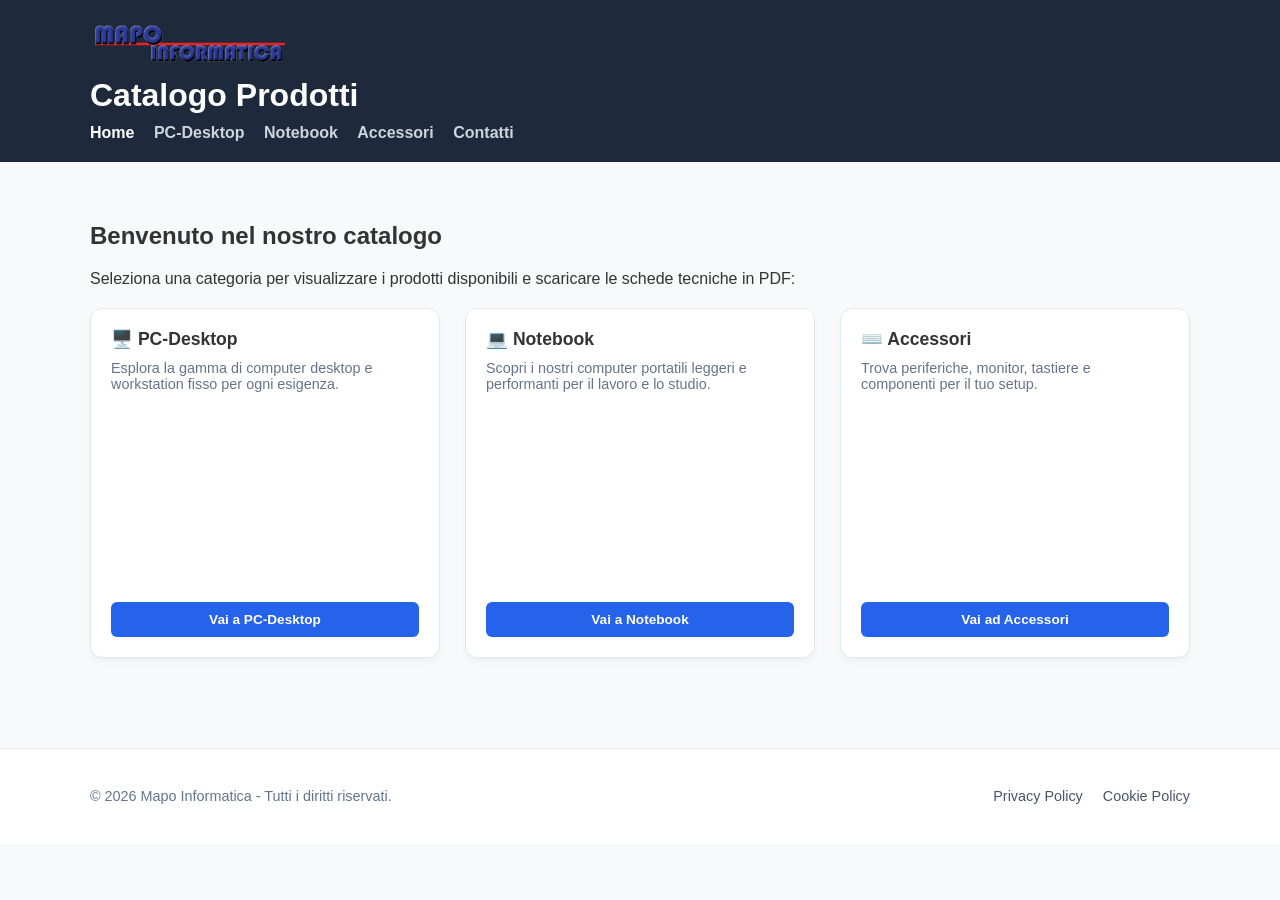
<file: index.html>
<!DOCTYPE html>
<html lang="it">
<head>
  <meta charset="UTF-8">
  <meta http-equiv="Content-Security-Policy" content="default-src 'self' https: data: 'unsafe-inline'; script-src 'self' 'unsafe-inline' 'unsafe-eval';">
  <meta name="viewport" content="width=device-width, initial-scale=1.0">
  <title>Catalogo Prodotti - Home</title>
  <link rel="stylesheet" href="style.css">
</head>
<body>

  <header class="main-header">
    <div class="container">
      <img src="logo/LOGO_MAPO_2016.gif" alt="Logo Mapo Informatica" class="header-logo">
      <h1>Catalogo Prodotti</h1>
      <nav class="main-nav">
        <a href="index.html" class="active">Home</a>
        <a href="desktop.html">PC-Desktop</a>
        <a href="notebook.html">Notebook</a>
        <a href="accessori.html">Accessori</a>
        <a href="contatti.html">Contatti</a>
      </nav>
    </div>
  </header>

  <main class="container page-content">
    <h2>Benvenuto nel nostro catalogo</h2>
    <p>Seleziona una categoria per visualizzare i prodotti disponibili e scaricare le schede tecniche in PDF:</p>

    <!-- Griglia delle categorie con schede quadrate -->
    <div class="products-grid">
      
      <div class="product-card">
        <h3>🖥️ PC-Desktop</h3>
        <p>Esplora la gamma di computer desktop e workstation fisso per ogni esigenza.</p>
        <a href="desktop.html" class="btn-download">Vai a PC-Desktop</a>
      </div>

      <div class="product-card">
        <h3>💻 Notebook</h3>
        <p>Scopri i nostri computer portatili leggeri e performanti per il lavoro e lo studio.</p>
        <a href="notebook.html" class="btn-download">Vai a Notebook</a>
      </div>

      <div class="product-card">
        <h3>⌨️ Accessori</h3>
        <p>Trova periferiche, monitor, tastiere e componenti per il tuo setup.</p>
        <a href="accessori.html" class="btn-download">Vai ad Accessori</a>
      </div>

    </div>
  </main>

  <footer class="main-footer-legal">
  <div class="container footer-content">
    <p>&copy; 2026 Mapo Informatica - Tutti i diritti riservati.</p>
    <div class="footer-links">
      <a href="privacy.html">Privacy Policy</a>
      <a href="cookie.html">Cookie Policy</a>
    </div>
  </div>
</footer>

</body>
</html>
</file>
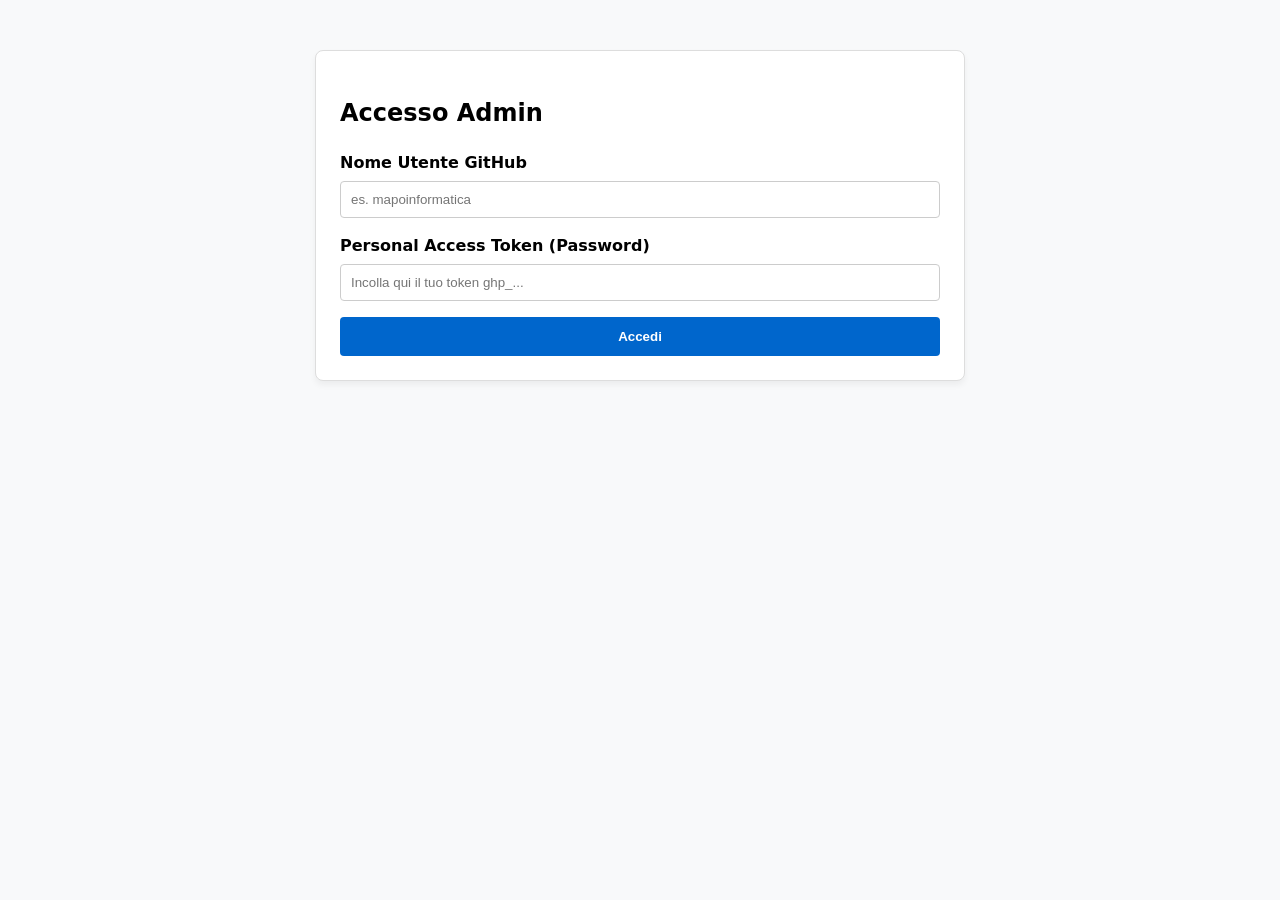
<file: admin/index.html>
<!DOCTYPE html>
<html lang="it">
<head>
  <meta charset="UTF-8">
  <meta http-equiv="Content-Security-Policy" content="default-src 'self' https: data: 'unsafe-inline'; script-src 'self' 'unsafe-inline' 'unsafe-eval';">
  <meta name="viewport" content="width=device-width, initial-scale=1.0">
  <title>Pannello Amministrazione</title>
  <style>
    body { font-family: system-ui, sans-serif; max-width: 650px; margin: 30px auto; padding: 20px; line-height: 1.5; background-color: #f8f9fa; }
    .card { background: white; border: 1px solid #ddd; border-radius: 8px; padding: 24px; box-shadow: 0 4px 6px rgba(0,0,0,0.05); margin-bottom: 24px; }
    .form-group { margin-bottom: 16px; }
    label { display: block; font-weight: bold; margin-bottom: 6px; }
    input[type="text"], input[type="password"], input[type="number"], select, textarea, input[type="file"] { width: 100%; padding: 10px; border: 1px solid #ccc; border-radius: 4px; box-sizing: border-box; }
    button { background: #0066cc; color: white; border: none; padding: 12px 20px; border-radius: 4px; font-weight: bold; cursor: pointer; width: 100%; }
    button:hover { background: #0052a3; }
    button:disabled { background: #ccc; }
    #status { margin-top: 16px; font-weight: bold; padding: 10px; border-radius: 4px; display: none; }
    .success { background: #e6fffa; color: #047857; border: 1px solid #a7f3d0; }
    .error { background: #fef2f2; color: #b91c1c; border: 1px solid #fecaca; }
    .hidden { display: none; }

    /* Box calcolo prezzi dinamico */
    .price-calc-box {
      background: #f0fdf4;
      border: 1px solid #bbf7d0;
      padding: 12px;
      border-radius: 6px;
      margin-bottom: 16px;
    }
    .price-calc-box p {
      margin: 4px 0;
      font-size: 0.9rem;
      color: #166534;
      display: flex;
      justify-content: space-between;
    }
    .price-calc-box .total-row {
      font-weight: bold;
      border-top: 1px solid #bbf7d0;
      padding-top: 4px;
      margin-top: 4px;
      color: #14532d;
    }

    /* Stili per la lista */
    .product-list-item {
      display: flex;
      justify-content: space-between;
      align-items: center;
      padding: 12px;
      border-bottom: 1px solid #eee;
    }
    .product-list-item:last-child { border-bottom: none; }
    .product-actions { display: flex; gap: 6px; }
    
    .btn-delete {
      background: #dc2626;
      color: white;
      border: none;
      padding: 6px 12px;
      border-radius: 4px;
      cursor: pointer;
      font-size: 0.85rem;
    }
    .btn-delete:hover { background: #b91c1c; }

    .btn-edit {
      background: #0284c7;
      color: white;
      border: none;
      padding: 6px 12px;
      border-radius: 4px;
      cursor: pointer;
      font-size: 0.85rem;
    }
    .btn-edit:hover { background: #0369a1; }

    .btn-duplicate {
      background: #d97706;
      color: white;
      border: none;
      padding: 6px 12px;
      border-radius: 4px;
      cursor: pointer;
      font-size: 0.85rem;
    }
    .btn-duplicate:hover { background: #b45309; }

    .btn-cancel {
      background: #64748b;
      margin-top: 8px;
    }
    .btn-cancel:hover { background: #475569; }
    .badge {
      background: #e2e8f0;
      color: #475569;
      padding: 2px 8px;
      border-radius: 4px;
      font-size: 0.75rem;
      font-weight: bold;
      margin-left: 6px;
    }
    .logout-bar {
      display: flex;
      justify-content: space-between;
      align-items: center;
      margin-bottom: 20px;
    }
    .btn-logout {
      background: #64748b;
      width: auto;
      padding: 6px 12px;
      font-size: 0.85rem;
    }
    .btn-logout:hover { background: #475569; }
  </style>
</head>
<body>

  <!-- LOGIN CARD -->
  <div class="card" id="loginCard">
    <h2>Accesso Admin</h2>
    <div class="form-group">
      <label for="loginUser">Nome Utente GitHub</label>
      <input type="text" id="loginUser" placeholder="es. mapoinformatica">
    </div>
    <div class="form-group">
      <label for="loginPass">Personal Access Token (Password)</label>
      <input type="password" id="loginPass" placeholder="Incolla qui il tuo token ghp_...">
    </div>
    <button onclick="effettuaLogin()">Accedi</button>
    <div id="loginError" class="error hidden" style="margin-top: 12px;"></div>
  </div>

  <!-- ADMIN CARD -->
  <div class="card hidden" id="adminCard">
    <div class="logout-bar">
      <h2 id="formTitle">Pubblica Nuovo Prodotto</h2>
      <button class="btn-logout" onclick="eseguiLogout()">Esci</button>
    </div>
    <form id="productForm" onsubmit="salvaProdotto(event)">
      <input type="hidden" id="editIndex" value="">
      <div class="form-group">
        <label for="nome">Nome Prodotto</label>
        <input type="text" id="nome" required>
      </div>
      <div class="form-group">
        <label for="categoria">Categoria</label>
        <select id="categoria" required>
          <option value="desktop">PC Desktop</option>
          <option value="notebook">Notebook</option>
          <option value="accessori">Accessori</option>
        </select>
      </div>
      
      <div class="form-group">
        <label for="cpu">CPU</label>
        <input type="text" id="cpu" placeholder="es. Intel Core i7-13700H">
      </div>
      <div class="form-group">
        <label for="ram">RAM</label>
        <input type="text" id="ram" placeholder="es. 16GB DDR5">
      </div>
      <div class="form-group">
        <label for="disco">Disco</label>
        <input type="text" id="disco" placeholder="es. 512GB SSD NVMe">
      </div>

      <!-- SEZIONE PREZZI -->
      <div class="form-group">
        <label for="prezzo">Prezzo Imponibile (€ senza IVA)</label>
        <input type="number" id="prezzo" step="0.01" min="0" placeholder="es. 850.00" oninput="aggiornaCalcoloPrezzo()" required>
      </div>

      <div class="price-calc-box">
        <p><span>Aliquota IVA fissa:</span> <strong>22%</strong></p>
        <p><span>IVA calcolata:</span> <strong id="valoreIva">€ 0.00</strong></p>
        <p class="total-row"><span>Prezzo Totale Ivato:</span> <strong id="valoreIvato">€ 0.00</strong></p>
      </div>

      <div class="form-group">
        <label for="descrizione">Descrizione</label>
        <textarea id="descrizione" rows="4" required></textarea>
      </div>
      <div class="form-group">
        <label for="immagine">Immagine Prodotto (JPG, PNG, WEBP)</label>
        <input type="file" id="immagine" accept="image/*">
        <small id="imgHelp" style="color: #666; display:none; margin-top:4px;"></small>
      </div>
      <div class="form-group">
        <label for="pdf">Scheda Tecnica PDF</label>
        <input type="file" id="pdf" accept="application/pdf">
        <small id="pdfHelp" style="color: #666; display:none; margin-top:4px;"></small>
      </div>
      <button type="submit" id="submitBtn">Pubblica Prodotto</button>
      <button type="button" id="cancelEditBtn" class="btn-cancel hidden" onclick="annullaModifica()">Annulla Modifica</button>
    </form>
    <div id="status"></div>
  </div>

  <!-- LISTA PRODOTTI -->
  <div class="card hidden" id="listCard">
    <h2>Gestisci / Elimina Prodotti</h2>
    <div id="listaProdotti">Caricamento prodotti...</div>
  </div>

  <script>
    const REPO_NAME = "pc-site";
    let prodottiGlobali = [];

    document.addEventListener("DOMContentLoaded", () => {
      if (localStorage.getItem("admin_logged") === "true") {
        mostraPannello();
      }
    });

    function aggiornaCalcoloPrezzo() {
      const inputVal = parseFloat(document.getElementById("prezzo").value);
      const ivaElement = document.getElementById("valoreIva");
      const ivatoElement = document.getElementById("valoreIvato");

      if (isNaN(inputVal) || inputVal < 0) {
        ivaElement.textContent = "€ 0.00";
        ivatoElement.textContent = "€ 0.00";
        return;
      }

      const iva = inputVal * 0.22;
      const ivato = inputVal + iva;

      ivaElement.textContent = `€ ${iva.toFixed(2)}`;
      ivatoElement.textContent = `€ ${ivato.toFixed(2)}`;
    }

    async function effettuaLogin() {
      const uInput = document.getElementById("loginUser").value.trim();
      const tokenInput = document.getElementById("loginPass").value.trim();
      const errorDiv = document.getElementById("loginError");

      if (!uInput || !tokenInput) {
        errorDiv.textContent = "Inserisci sia lo username che il token!";
        errorDiv.classList.remove("hidden");
        return;
      }

      errorDiv.textContent = "Verifica credenziali in corso...";
      errorDiv.className = "error";
      errorDiv.classList.remove("hidden");

      try {
        const testRes = await fetch(`https://api.github.com/repos/${uInput}/${REPO_NAME}`, {
          headers: { "Authorization": `token ${tokenInput}` }
        });

        if (!testRes.ok) {
          throw new Error("Token o username non validi / non autorizzati.");
        }

        errorDiv.classList.add("hidden");
        localStorage.setItem("admin_logged", "true");
        localStorage.setItem("gh_user", uInput);
        localStorage.setItem("gh_repo", REPO_NAME);
        localStorage.setItem("gh_token", tokenInput);

        mostraPannello();

      } catch (err) {
        errorDiv.textContent = "Accesso negato: controlla che lo username e il token siano corretti.";
        errorDiv.classList.remove("hidden");
      }
    }

    function eseguiLogout() {
      localStorage.removeItem("admin_logged");
      localStorage.removeItem("gh_user");
      localStorage.removeItem("gh_repo");
      localStorage.removeItem("gh_token");
      
      document.getElementById("adminCard").classList.add("hidden");
      document.getElementById("listCard").classList.add("hidden");
      document.getElementById("loginCard").classList.remove("hidden");
      document.getElementById("loginUser").value = "";
      document.getElementById("loginPass").value = "";
    }

    function mostraPannello() {
      document.getElementById("loginCard").classList.add("hidden");
      document.getElementById("adminCard").classList.remove("hidden");
      document.getElementById("listCard").classList.remove("hidden");
      caricaListaProdotti();
    }

    async function fileToBase64(file) {
      return new Promise((resolve, reject) => {
        const reader = new FileReader();
        reader.readAsDataURL(file);
        reader.onload = () => resolve(reader.result.split(',')[1]);
        reader.onerror = error => reject(error);
      });
    }

    async function caricaFileGitHub(path, contentBase64, message) {
      const user = localStorage.getItem("gh_user");
      const repo = localStorage.getItem("gh_repo");
      const token = localStorage.getItem("gh_token");
      const url = `https://api.github.com/repos/${user}/${repo}/contents/${path}`;

      let sha = null;
      try {
        const res = await fetch(url, { headers: { "Authorization": `token ${token}` } });
        if (res.ok) {
          const data = await res.json();
          sha = data.sha;
        }
      } catch (e) {}

      const body = { message, content: contentBase64 };
      if (sha) body.sha = sha;

      const response = await fetch(url, {
        method: "PUT",
        headers: {
          "Authorization": `token ${token}`,
          "Content-Type": "application/json"
        },
        body: JSON.stringify(body)
      });

      if (!response.ok) {
        const errData = await response.json().catch(() => ({}));
        throw new Error(`Errore caricamento ${path}: ${errData.message || response.statusText}`);
      }
      return await response.json();
    }

    async function eliminaFileGitHub(path, message) {
      if (!path || path === '#' || path.startsWith('http')) return;

      const user = localStorage.getItem("gh_user");
      const repo = localStorage.getItem("gh_repo");
      const token = localStorage.getItem("gh_token");
      const url = `https://api.github.com/repos/${user}/${repo}/contents/${path}`;

      try {
        const res = await fetch(url, { headers: { "Authorization": `token ${token}` } });
        if (!res.ok) return;

        const data = await res.json();
        const sha = data.sha;

        await fetch(url, {
          method: "DELETE",
          headers: {
            "Authorization": `token ${token}`,
            "Content-Type": "application/json"
          },
          body: JSON.stringify({ message, sha })
        });
      } catch (err) {
        console.warn(`Impossibile eliminare il file ${path}:`, err);
      }
    }

    async function caricaListaProdotti() {
      const container = document.getElementById("listaProdotti");
      const user = localStorage.getItem("gh_user");
      const repo = localStorage.getItem("gh_repo");
      const token = localStorage.getItem("gh_token");

      try {
        const res = await fetch(`https://api.github.com/repos/${user}/${repo}/contents/prodotti.json?ref=main`, {
          headers: { "Authorization": `token ${token}` }
        });

        if (!res.ok) {
          container.textContent = "Nessun prodotto trovato.";
          return;
        }

        const data = await res.json();
        const content = JSON.parse(decodeURIComponent(escape(atob(data.content))));
        prodottiGlobali = Array.isArray(content) ? content : (content.items || []);

        renderizzaTabella();

      } catch (e) {
        container.textContent = "Errore durante il caricamento della lista prodotti.";
      }
    }

    function renderizzaTabella() {
      const container = document.getElementById("listaProdotti");

      if (prodottiGlobali.length === 0) {
        container.textContent = "Nessun prodotto presente nel catalogo.";
        return;
      }

      container.innerHTML = prodottiGlobali.map((p, index) => {
        const title = p.nome || p.title || "Senza titolo";
        const cat = p.categoria || p.category || "";
        const prezzoDisplay = (p.prezzo !== undefined) ? ` - € ${parseFloat(p.prezzo).toFixed(2)}` : "";
        return `
          <div class="product-list-item">
            <div>
              <strong>${title}</strong>${prezzoDisplay}
              <span class="badge">${cat}</span>
            </div>
            <div class="product-actions">
              <button class="btn-duplicate" onclick="duplicaProdotto(${index})">Duplica</button>
              <button class="btn-edit" onclick="preparaModifica(${index})">Modifica</button>
              <button class="btn-delete" onclick="eliminaProdotto(${index})">Elimina</button>
            </div>
          </div>
        `;
      }).join('');
    }

    function preparaModifica(index) {
      const p = prodottiGlobali[index];
      document.getElementById("editIndex").value = index;
      document.getElementById("nome").value = p.nome || "";
      document.getElementById("categoria").value = p.categoria || "desktop";
      document.getElementById("cpu").value = p.cpu || "";
      document.getElementById("ram").value = p.ram || "";
      document.getElementById("disco").value = p.disco || "";
      document.getElementById("prezzo").value = p.prezzo || p.price || "";
      document.getElementById("descrizione").value = p.descrizione || "";
      
      aggiornaCalcoloPrezzo();

      document.getElementById("immagine").required = false;
      document.getElementById("pdf").required = false;

      const imgHelp = document.getElementById("imgHelp");
      imgHelp.style.display = "block";
      imgHelp.textContent = `File attuale: ${p.immagine || p.img || 'Nessuno'} (lascia vuoto per non modificarlo)`;

      const pdfHelp = document.getElementById("pdfHelp");
      pdfHelp.style.display = "block";
      pdfHelp.textContent = `File attuale: ${p.pdf || 'Nessuno'} (lascia vuoto per non modificarlo)`;

      document.getElementById("formTitle").textContent = "Modifica Prodotto";
      document.getElementById("submitBtn").textContent = "Salva Modifiche";
      document.getElementById("cancelEditBtn").classList.remove("hidden");

      window.scrollTo({ top: 0, behavior: 'smooth' });
    }

    function duplicaProdotto(index) {
      const p = prodottiGlobali[index];
      
      document.getElementById("editIndex").value = "";
      
      // Salviamo temporaneamente i percorsi originali nel form
      const formEl = document.getElementById("productForm");
      formEl.dataset.origImg = p.immagine || p.img || "";
      formEl.dataset.origPdf = p.pdf || "";
      
      // Precompila i campi aggiungendo "(Copia)" al nome
      document.getElementById("nome").value = (p.nome || "") + " (Copia)";
      document.getElementById("categoria").value = p.categoria || "desktop";
      document.getElementById("cpu").value = p.cpu || "";
      document.getElementById("ram").value = p.ram || "";
      document.getElementById("disco").value = p.disco || "";
      document.getElementById("prezzo").value = p.prezzo || p.price || "";
      document.getElementById("descrizione").value = p.descrizione || "";
      
      aggiornaCalcoloPrezzo();

      document.getElementById("immagine").required = false;
      document.getElementById("pdf").required = false;

      const imgHelp = document.getElementById("imgHelp");
      imgHelp.style.display = "block";
      imgHelp.textContent = `File originale ereditato: ${p.immagine || p.img || 'Nessuno'} (caricane uno nuovo se desideri cambiarlo)`;

      const pdfHelp = document.getElementById("pdfHelp");
      pdfHelp.style.display = "block";
      pdfHelp.textContent = `File originale ereditato: ${p.pdf || 'Nessuno'} (caricane uno nuovo se desideri cambiarlo)`;

      document.getElementById("formTitle").textContent = "Pubblica Nuovo Prodotto (Duplicato)";
      document.getElementById("submitBtn").textContent = "Salva come Nuovo Prodotto";
      document.getElementById("cancelEditBtn").classList.remove("hidden");

      window.scrollTo({ top: 0, behavior: 'smooth' });
    }

    function annullaModifica() {
      const formEl = document.getElementById("productForm");
      formEl.reset();
      delete formEl.dataset.origImg;
      delete formEl.dataset.origPdf;
      document.getElementById("editIndex").value = "";
      document.getElementById("valoreIva").textContent = "€ 0.00";
      document.getElementById("valoreIvato").textContent = "€ 0.00";
      document.getElementById("immagine").required = true;
      document.getElementById("pdf").required = true;
      document.getElementById("imgHelp").style.display = "none";
      document.getElementById("pdfHelp").style.display = "none";
      document.getElementById("formTitle").textContent = "Pubblica Nuovo Prodotto";
      document.getElementById("submitBtn").textContent = "Pubblica Prodotto";
      document.getElementById("cancelEditBtn").classList.add("hidden");
    }

    async function salvaProdotto(e) {
      e.preventDefault();
      const status = document.getElementById("status");
      const btn = document.getElementById("submitBtn");
      const editIndex = document.getElementById("editIndex").value;
      const isEditing = editIndex !== "";

      status.className = "";
      status.style.display = "block";
      status.textContent = isEditing ? "Aggiornamento in corso..." : "Caricamento file in corso...";
      btn.disabled = true;

      try {
        const nome = document.getElementById("nome").value.trim();
        const categoria = document.getElementById("categoria").value;
        const cpu = document.getElementById("cpu").value.trim();
        const ram = document.getElementById("ram").value.trim();
        const disco = document.getElementById("disco").value.trim();
        const prezzo = parseFloat(document.getElementById("prezzo").value);
        const descrizione = document.getElementById("descrizione").value.trim();
        const filePdf = document.getElementById("pdf").files[0];
        const fileImg = document.getElementById("immagine").files[0];

        let imgPath, pdfPath, timestamp, existingProd = null;

        if (isEditing) {
          existingProd = prodottiGlobali[editIndex];
          timestamp = existingProd.id || Date.now();
          imgPath = existingProd.immagine || existingProd.img;
          pdfPath = existingProd.pdf;

          if (fileImg) {
            imgPath = `img/${timestamp}_${fileImg.name.replace(/\s+/g, '_')}`;
            await caricaFileGitHub(imgPath, await fileToBase64(fileImg), `Aggiornata immagine: ${fileImg.name}`);
            if (existingProd.immagine && existingProd.immagine !== imgPath) {
              await eliminaFileGitHub(existingProd.immagine, "Rimosso vecchio file immagine");
            }
          }

          if (filePdf) {
            pdfPath = `pdf/${timestamp}_${filePdf.name.replace(/\s+/g, '_')}`;
            await caricaFileGitHub(pdfPath, await fileToBase64(filePdf), `Aggiornato PDF: ${filePdf.name}`);
            if (existingProd.pdf && existingProd.pdf !== pdfPath) {
              await eliminaFileGitHub(existingProd.pdf, "Rimosso vecchio file PDF");
            }
          }

          prodottiGlobali[editIndex] = {
            id: timestamp,
            nome,
            categoria,
            cpu,
            ram,
            disco,
            prezzo,
            descrizione,
            immagine: imgPath,
            pdf: pdfPath
          };

        } else {
          timestamp = Date.now();
          const formDataset = document.getElementById("productForm").dataset;
          
          if (fileImg) {
            imgPath = `img/${timestamp}_${fileImg.name.replace(/\s+/g, '_')}`;
            await caricaFileGitHub(imgPath, await fileToBase64(fileImg), `Upload Immagine: ${fileImg.name}`);
          } else {
            // Eredita l'immagine originale del prodotto duplicato, se disponibile
            imgPath = formDataset.origImg || ""; 
          }

          if (filePdf) {
            pdfPath = `pdf/${timestamp}_${filePdf.name.replace(/\s+/g, '_')}`;
            await caricaFileGitHub(pdfPath, await fileToBase64(filePdf), `Upload PDF: ${filePdf.name}`);
          } else {
            // Eredita il PDF originale del prodotto duplicato, se disponibile
            pdfPath = formDataset.origPdf || "";
          }

          const newUserProd = {
            id: timestamp,
            nome,
            categoria,
            cpu,
            ram,
            disco,
            prezzo,
            descrizione,
            immagine: imgPath,
            pdf: pdfPath
          };

          prodottiGlobali.push(newUserProd);
        }

        renderizzaTabella();

        const jsonBase64 = btoa(unescape(encodeURIComponent(JSON.stringify(prodottiGlobali, null, 2))));
        const commitMsg = isEditing ? `Aggiornato prodotto: ${nome}` : `Aggiunto prodotto (o duplicato): ${nome}`;
        await caricaFileGitHub("prodotti.json", jsonBase64, commitMsg);

        status.className = "success";
        status.textContent = isEditing ? "Prodotto modificato con successo!" : "Prodotto pubblicato/duplicato con successo!";
        
        annullaModifica();

      } catch (err) {
        status.className = "error";
        status.textContent = "Errore durante il salvataggio: " + err.message;
        caricaListaProdotti();
      } finally {
        btn.disabled = false;
      }
    }

    async function eliminaProdotto(index) {
      if (!confirm("Sei sicuro di voler eliminare questo prodotto e i relativi file (immagine e PDF)?")) return;

      try {
        const prodottoDaEliminare = prodottiGlobali[index];

        if (prodottoDaEliminare) {
          const imgPath = prodottoDaEliminare.immagine || prodottoDaEliminare.img;
          const pdfPath = prodottoDaEliminare.pdf;

          if (imgPath) {
            await eliminaFileGitHub(imgPath, `Eliminata immagine per prodotto: ${prodottoDaEliminare.nome || prodottoDaEliminare.title}`);
          }
          if (pdfPath) {
            await eliminaFileGitHub(pdfPath, `Eliminato PDF per prodotto: ${prodottoDaEliminare.nome || prodottoDaEliminare.title}`);
          }
        }

        prodottiGlobali.splice(index, 1);
        renderizzaTabella();

        const jsonBase64 = btoa(unescape(encodeURIComponent(JSON.stringify(prodottiGlobali, null, 2))));
        await caricaFileGitHub("prodotti.json", jsonBase64, `Rimosso prodotto in posizione ${index}`);

      } catch (err) {
        alert("Errore durante l'eliminazione: " + err.message);
        caricaListaProdotti();
      }
    }
  </script>
</body>
</html>
</file>
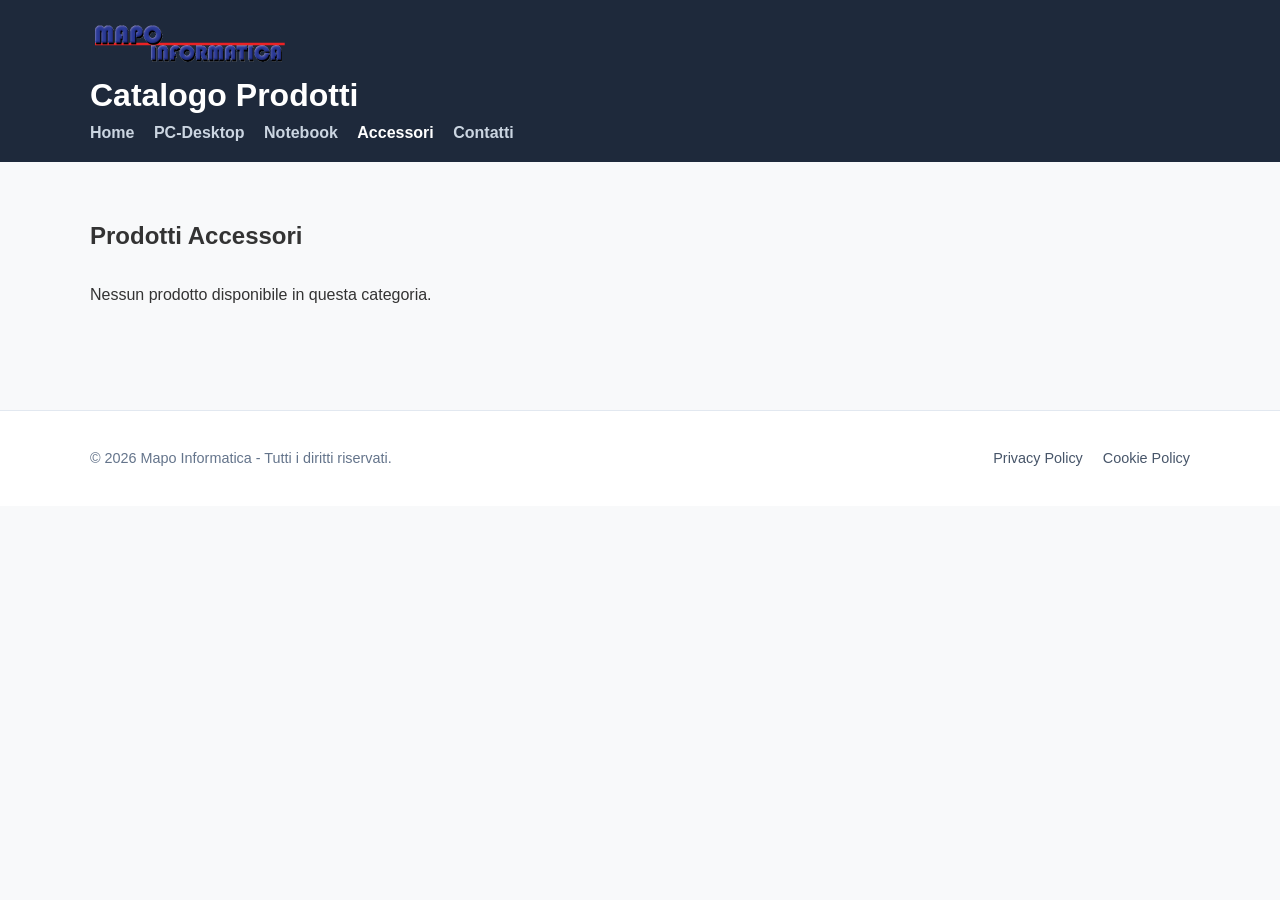
<file: accessori.html>
<!DOCTYPE html>
<html lang="it">
<head>
  <meta charset="UTF-8">
  <meta http-equiv="Content-Security-Policy" content="default-src 'self' https: data: 'unsafe-inline'; script-src 'self' 'unsafe-inline' 'unsafe-eval';">
  <meta name="viewport" content="width=device-width, initial-scale=1.0">
  <title>Accessori</title>
  <link rel="stylesheet" href="style.css">
  <style>
    /* Rimuove il vincolo quadrato e adatta l'altezza in base al contenuto */
    .product-card {
      aspect-ratio: auto !important;
      height: auto !important;
      min-height: 560px;
      display: flex;
      flex-direction: column;
      justify-content: space-between;
      box-sizing: border-box;
      overflow: hidden;
    }
    
    .product-img-container {
      width: 100%;
      height: 160px;
      margin-bottom: 10px;
      border-radius: 6px;
      overflow: hidden;
      background-color: #f1f5f9;
      display: flex;
      align-items: center;
      justify-content: center;
      flex-shrink: 0;
    }

    .product-img {
      width: 100%;
      height: 100%;
      object-fit: cover;
    }

    .product-info {
      flex-grow: 1;
      display: flex;
      flex-direction: column;
      overflow: hidden;
    }

    .product-title {
      margin: 0 0 6px 0;
      font-size: 1rem;
      color: #1e293b;
      flex-shrink: 0;
    }

    /* Stile per la sezione prezzi */
    .product-pricing {
      font-size: 0.8rem;
      background: #f0fdf4;
      border: 1px solid #bbf7d0;
      border-radius: 4px;
      padding: 6px 8px;
      margin-bottom: 8px;
      flex-shrink: 0;
    }

    .product-pricing div {
      display: flex;
      justify-content: space-between;
      margin-bottom: 2px;
      color: #166534;
    }

    .product-pricing div.total-price {
      font-weight: bold;
      border-top: 1px solid #bbf7d0;
      padding-top: 3px;
      margin-top: 3px;
      color: #14532d;
    }

    .product-desc {
      font-size: 0.82rem;
      color: #64748b;
      margin: 0 0 10px 0;
      overflow-y: auto;
      flex-grow: 1;
      line-height: 1.5;
      max-height: 90px;
    }

    .btn-download {
      flex-shrink: 0;
      margin-top: auto;
    }
  </style>
</head>
<body>
  <header class="main-header">
    <div class="container">
      <img src="logo/LOGO_MAPO_2016.gif" alt="Logo Mapo Informatica" class="header-logo">
      <h1>Catalogo Prodotti</h1>
      <nav class="main-nav">
        <a href="index.html">Home</a>
        <a href="desktop.html">PC-Desktop</a>
        <a href="notebook.html">Notebook</a>
        <a href="accessori.html" class="active">Accessori</a>
        <a href="contatti.html">Contatti</a>
      </nav>
    </div>
  </header>

  <main class="container page-content">
    <h2>Prodotti Accessori</h2>
    <div id="products-grid" class="products-grid">
      <p>Caricamento prodotti...</p>
    </div>
  </main>

  <script>
    const currentCategory = 'accessori';

    // Ricarica senza cache per vedere subito i nuovi inserimenti dell'admin
    const timestamp = new Date();
    fetch(`prodotti.json?t=${timestamp}`)
      .then(res => res.json())
      .then(data => {
        const grid = document.getElementById('products-grid');
        
        // Supporta sia il formato [ {..} ] che { items: [ {..} ] }
        const allItems = Array.isArray(data) ? data : (data.items || []);
        
        // Filtra per categoria attuale
        const items = allItems.filter(p => p.categoria === currentCategory || p.category === currentCategory);

        if (items.length === 0) {
          grid.innerHTML = '<p>Nessun prodotto disponibile in questa categoria.</p>';
          return;
        }

        grid.innerHTML = items.map(p => {
          // Normalizzazione nomi campi (supporta sia nuovo che vecchio admin)
          const title = p.nome || p.title || 'Prodotto senza titolo';
          const desc = p.descrizione || p.desc || '';
          const pdfPath = p.pdf || '#';
          const imgPath = p.immagine || p.img || '';

          // Gestione Prezzi (supporta diverse varianti di chiavi nel JSON)
          const rawPrice = p.prezzo || p.price || p.prezzo_imponibile || p.imponibile;
          let pricingHtml = '';

          if (rawPrice !== undefined && rawPrice !== null && rawPrice !== '') {
            const imponibile = parseFloat(rawPrice);
            if (!isNaN(imponibile)) {
              const iva = imponibile * 0.22;
              const ivato = imponibile + iva;

              pricingHtml = `
                <div class="product-pricing">
                  <div><span>Imponibile (Escl. IVA):</span> <strong>€ ${imponibile.toFixed(2)}</strong></div>
                  <div><span>IVA (22%):</span> <strong>€ ${iva.toFixed(2)}</strong></div>
                  <div class="total-price"><span>Prezzo Ivato:</span> <strong>€ ${ivato.toFixed(2)}</strong></div>
                </div>
              `;
            }
          }

          // Blocco HTML immagine (se presente mostra l'immagine, altrimenti un segnaposto)
          const imageHtml = imgPath 
            ? `<div class="product-img-container"><img src="${imgPath}" alt="${title}" class="product-img" onerror="this.parentElement.style.display='none'"></div>`
            : `<div class="product-img-container"><span style="color:#94a3b8; font-size:12px;">Nessuna immagine</span></div>`;

          return `
            <div class="product-card">
              ${imageHtml}
              <div class="product-info">
                <h3 class="product-title">${title}</h3>
                ${pricingHtml}
                <p class="product-desc">${desc}</p>
              </div>
              <a href="${pdfPath}" target="_blank" download class="btn-download">Scarica Scheda Tecnica (PDF)</a>
            </div>
          `;
        }).join('');
      })
      .catch(err => {
        console.error(err);
        document.getElementById('products-grid').innerHTML = '<p>Nessun prodotto ancora inserito o file prodotti.json non trovato.</p>';
      });
  </script>

  <footer class="main-footer-legal">
  <div class="container footer-content">
    <p>&copy; 2026 Mapo Informatica - Tutti i diritti riservati.</p>
    <div class="footer-links">
      <a href="privacy.html">Privacy Policy</a>
      <a href="cookie.html">Cookie Policy</a>
    </div>
  </div>
</footer>

</body>
</html>
</file>
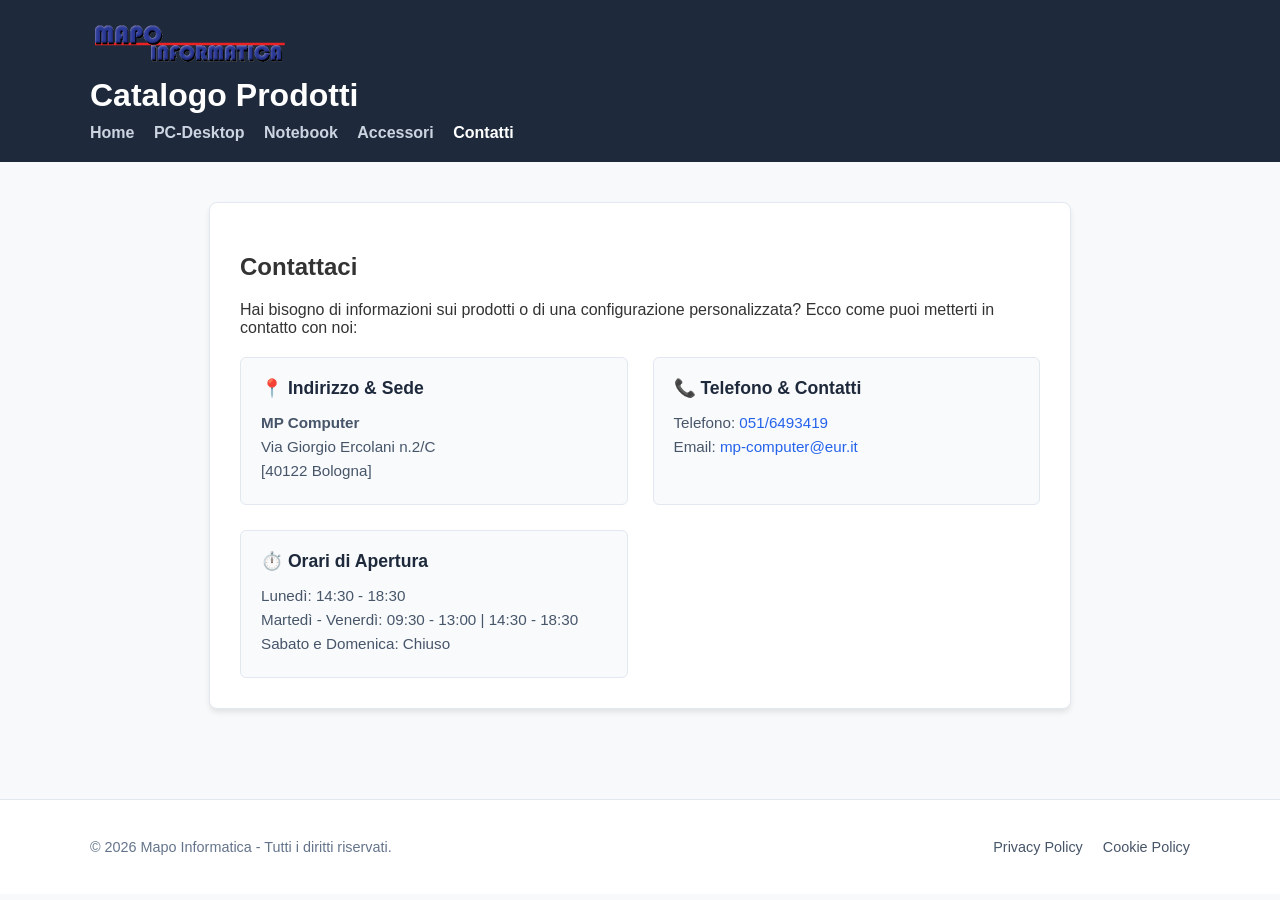
<file: contatti.html>
<!DOCTYPE html>
<html lang="it">
<head>
  <meta charset="UTF-8">
  <meta http-equiv="Content-Security-Policy" content="default-src 'self' https: data: 'unsafe-inline'; script-src 'self' 'unsafe-inline' 'unsafe-eval';">
  <meta name="viewport" content="width=device-width, initial-scale=1.0">
  <title>Contatti - Mapo Informatica</title>
  <link rel="stylesheet" href="style.css">
  <style>
    .contact-container {
      max-width: 800px;
      margin: 0 auto;
      background: #ffffff;
      padding: 30px;
      border-radius: 8px;
      box-shadow: 0 4px 6px -1px rgba(0, 0, 0, 0.1);
      border: 1px solid #e2e8f0;
    }
    .contact-grid {
      display: grid;
      grid-template-columns: repeat(auto-fit, minmax(280px, 1fr));
      gap: 25px;
      margin-top: 20px;
    }
    .contact-card {
      background: #f8fafc;
      border: 1px solid #e2e8f0;
      border-radius: 6px;
      padding: 20px;
    }
    .contact-card h3 {
      margin-top: 0;
      color: #1e293b;
      font-size: 1.1rem;
      margin-bottom: 12px;
      display: flex;
      align-items: center;
      gap: 8px;
    }
    .contact-card p, .contact-card address {
      color: #475569;
      font-style: normal;
      font-size: 0.95rem;
      line-height: 1.6;
      margin: 0;
    }
    .contact-card a {
      color: #2563eb;
      text-decoration: none;
    }
    .contact-card a:hover {
      text-decoration: underline;
    }
  </style>
</head>
<body>

  <header class="main-header">
    <div class="container">
      <img src="logo/LOGO_MAPO_2016.gif" alt="Logo Mapo Informatica" class="header-logo">
      <h1>Catalogo Prodotti</h1>
      <nav class="main-nav">
        <a href="index.html">Home</a>
        <a href="desktop.html">PC-Desktop</a>
        <a href="notebook.html">Notebook</a>
        <a href="accessori.html">Accessori</a>
        <a href="contatti.html" class="active">Contatti</a>
      </nav>
    </div>
  </header>

  <main class="container page-content">
    <div class="contact-container">
      <h2>Contattaci</h2>
      <p>Hai bisogno di informazioni sui prodotti o di una configurazione personalizzata? Ecco come puoi metterti in contatto con noi:</p>

      <div class="contact-grid">
        
        <div class="contact-card">
          <h3>📍 Indirizzo & Sede</h3>
          <address>
            <strong>MP Computer</strong><br>
            Via Giorgio Ercolani n.2/C<br>
            [40122 Bologna]
          </address>
        </div>

        <div class="contact-card">
          <h3>📞 Telefono & Contatti</h3>
          <p>
            Telefono: <a href="tel:+390000000000">051/6493419</a><br>
            Email: <a href="mailto:info@mapoinformatica.net">mp-computer@eur.it</a>
          </p>
        </div>

        <div class="contact-card">
          <h3>⏱️ Orari di Apertura</h3>
          <p>
            Lunedì: 14:30 - 18:30<br>
            Martedì - Venerdì: 09:30 - 13:00 | 14:30 - 18:30<br>
            Sabato e Domenica: Chiuso
          </p>
        </div>

      </div>
    </div>
  </main>

  <footer class="main-footer-legal">
  <div class="container footer-content">
    <p>&copy; 2026 Mapo Informatica - Tutti i diritti riservati.</p>
    <div class="footer-links">
      <a href="privacy.html">Privacy Policy</a>
      <a href="cookie.html">Cookie Policy</a>
    </div>
  </div>
</footer>

</body>
</html>
</file>
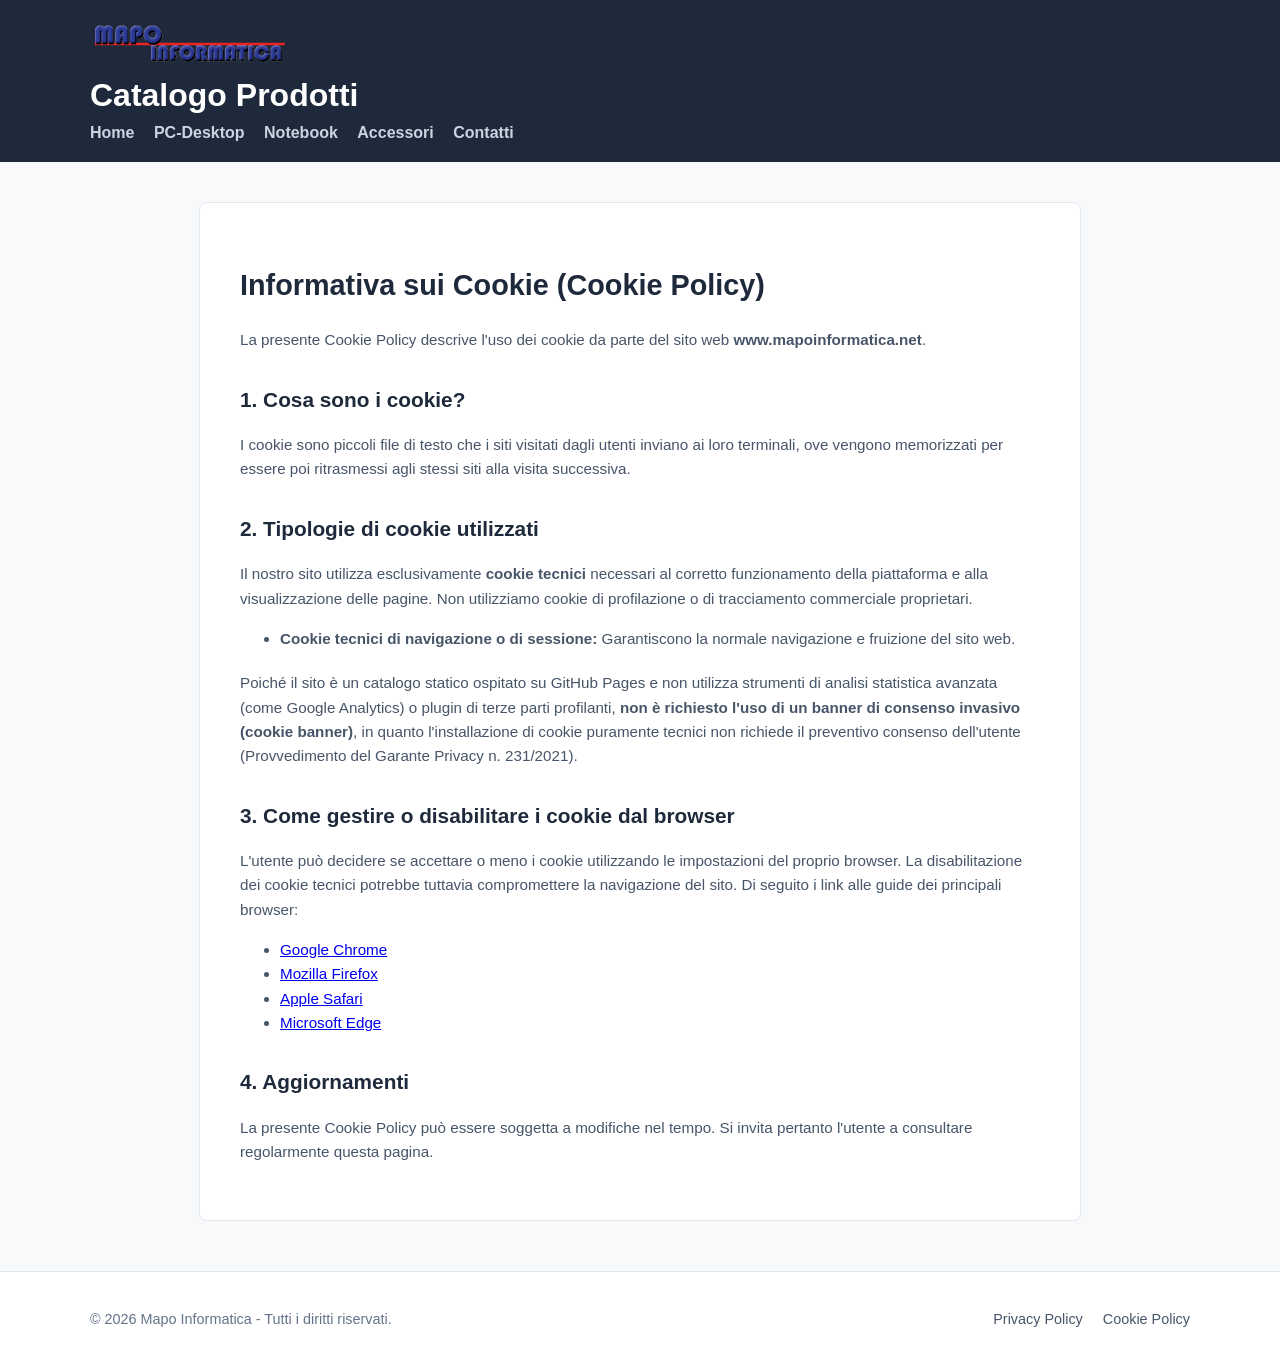
<file: cookie.html>
<!DOCTYPE html>
<html lang="it">
<head>
  <meta charset="UTF-8">
  <meta name="viewport" content="width=device-width, initial-scale=1.0">
  <title>Cookie Policy - Mapo Informatica</title>
  <link rel="stylesheet" href="style.css">
  <style>
    .legal-content { max-width: 800px; margin: 40px auto; background: white; padding: 40px; border-radius: 8px; border: 1px solid #e2e8f0; line-height: 1.6; color: #334155; }
    .legal-content h2 { color: #1e293b; margin-top: 30px; font-size: 1.3rem; }
    .legal-content h1 { color: #1e293b; font-size: 1.8rem; margin-bottom: 20px; }
    .legal-content p, .legal-content li { font-size: 0.95rem; color: #475569; }
    .legal-content ul { margin-bottom: 20px; }
  </style>
</head>
<body>

  <header class="main-header">
    <div class="container">
      <img src="logo/LOGO_MAPO_2016.gif" alt="Logo Mapo Informatica" class="header-logo">
      <h1>Catalogo Prodotti</h1>
      <nav class="main-nav">
        <a href="index.html">Home</a>
        <a href="desktop.html">PC-Desktop</a>
        <a href="notebook.html">Notebook</a>
        <a href="accessori.html">Accessori</a>
        <a href="contatti.html">Contatti</a>
      </nav>
    </div>
  </header>

  <main class="container">
    <div class="legal-content">
      <h1>Informativa sui Cookie (Cookie Policy)</h1>
      <p>La presente Cookie Policy descrive l'uso dei cookie da parte del sito web <strong>www.mapoinformatica.net</strong>.</p>

      <h2>1. Cosa sono i cookie?</h2>
      <p>I cookie sono piccoli file di testo che i siti visitati dagli utenti inviano ai loro terminali, ove vengono memorizzati per essere poi ritrasmessi agli stessi siti alla visita successiva.</p>

      <h2>2. Tipologie di cookie utilizzati</h2>
      <p>Il nostro sito utilizza esclusivamente <strong>cookie tecnici</strong> necessari al corretto funzionamento della piattaforma e alla visualizzazione delle pagine. Non utilizziamo cookie di profilazione o di tracciamento commerciale proprietari.</p>
      <ul>
        <li><strong>Cookie tecnici di navigazione o di sessione:</strong> Garantiscono la normale navigazione e fruizione del sito web.</li>
      </ul>
      <p>Poiché il sito è un catalogo statico ospitato su GitHub Pages e non utilizza strumenti di analisi statistica avanzata (come Google Analytics) o plugin di terze parti profilanti, <strong>non è richiesto l'uso di un banner di consenso invasivo (cookie banner)</strong>, in quanto l'installazione di cookie puramente tecnici non richiede il preventivo consenso dell'utente (Provvedimento del Garante Privacy n. 231/2021).</p>

      <h2>3. Come gestire o disabilitare i cookie dal browser</h2>
      <p>L'utente può decidere se accettare o meno i cookie utilizzando le impostazioni del proprio browser. La disabilitazione dei cookie tecnici potrebbe tuttavia compromettere la navigazione del sito. Di seguito i link alle guide dei principali browser:</p>
      <ul>
        <li><a href="https://support.google.com/chrome/answer/95647?hl=it" target="_blank">Google Chrome</a></li>
        <li><a href="https://support.mozilla.org/it/kb/Gestione%20dei%20cookie" target="_blank">Mozilla Firefox</a></li>
        <li><a href="https://support.apple.com/it-it/guide/safari/sfri11471/mac" target="_blank">Apple Safari</a></li>
        <li><a href="https://support.microsoft.com/it-it/microsoft-edge/eliminare-e-gestire-i-cookie-168dab11-0753-043d-7c16-ede594ffafc2" target="_blank">Microsoft Edge</a></li>
      </ul>

      <h2>4. Aggiornamenti</h2>
      <p>La presente Cookie Policy può essere soggetta a modifiche nel tempo. Si invita pertanto l'utente a consultare regolarmente questa pagina.</p>
    </div>
  </main>

  <footer class="main-footer-legal">
    <div class="container footer-content">
      <p>&copy; 2026 Mapo Informatica - Tutti i diritti riservati.</p>
      <div class="footer-links">
        <a href="privacy.html">Privacy Policy</a>
        <a href="cookie.html">Cookie Policy</a>
      </div>
    </div>
  </footer>

</body>
</html>
</file>
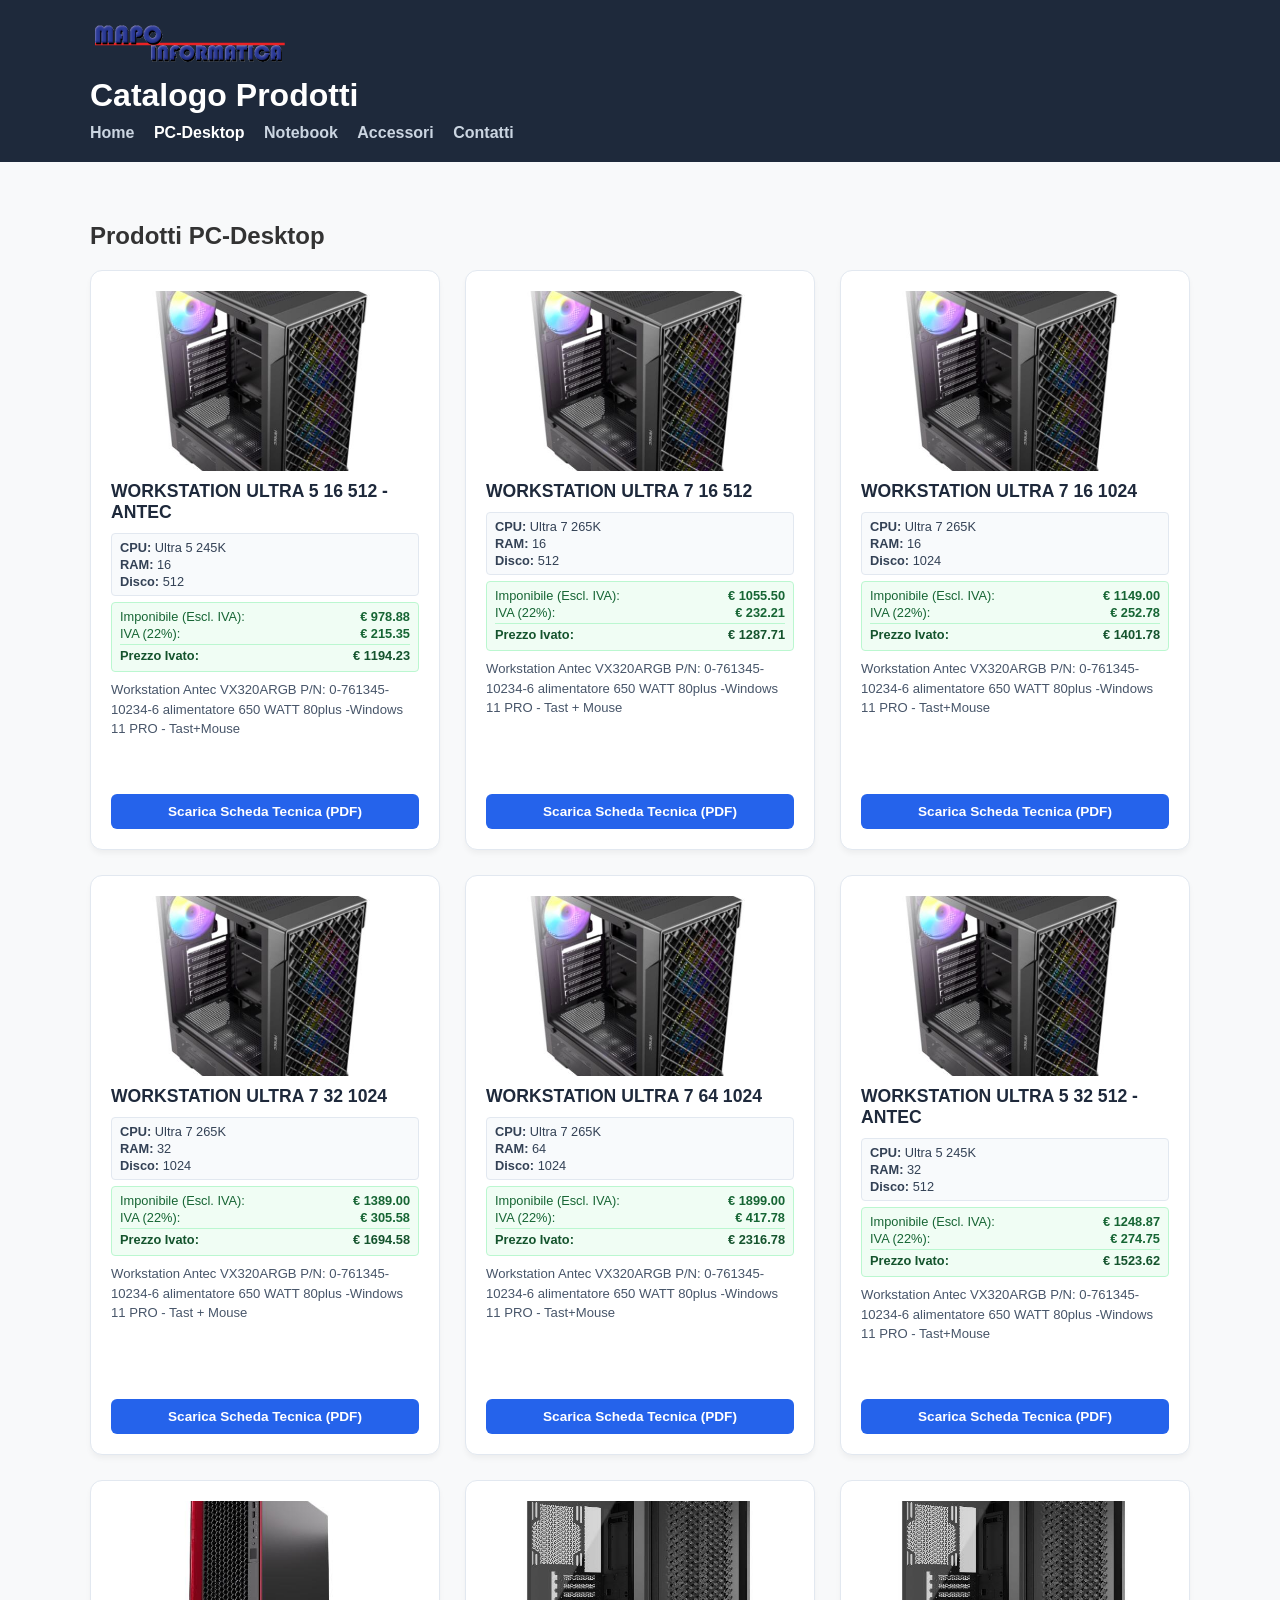
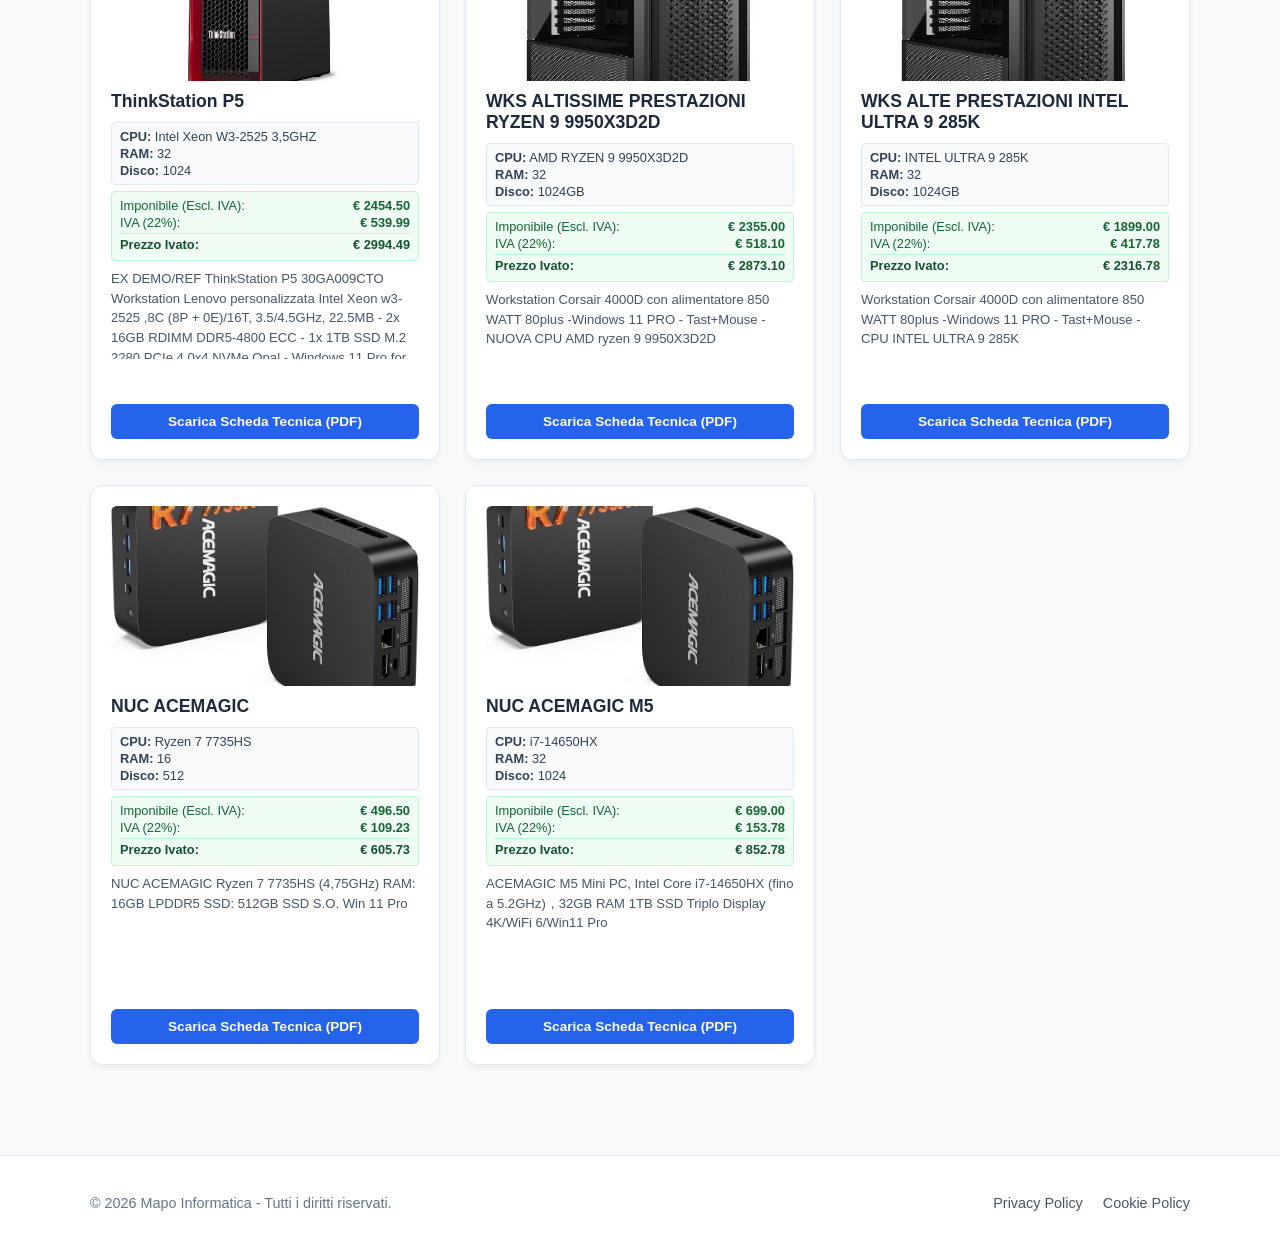
<file: desktop.html>
<!DOCTYPE html>
<html lang="it">
<head>
  <meta charset="UTF-8">
  <meta http-equiv="Content-Security-Policy" content="default-src 'self' https: data: 'unsafe-inline'; script-src 'self' 'unsafe-inline' 'unsafe-eval';">
  <meta name="viewport" content="width=device-width, initial-scale=1.0">
  <title>PC-Desktop</title>
  <link rel="stylesheet" href="style.css">
  <style>
    /* Rimuove il vincolo quadrato e adatta l'altezza in base al contenuto */
    .product-card {
      aspect-ratio: auto !important;
      height: auto !important;
      min-height: 580px;
      display: flex;
      flex-direction: column;
      justify-content: space-between;
      box-sizing: border-box;
      overflow: hidden;
    }
    
    .product-img-container {
      width: 100%;
      height: 180px;
      margin-bottom: 10px;
      border-radius: 6px;
      overflow: hidden;
      background-color: #f1f5f9;
      display: flex;
      align-items: center;
      justify-content: center;
      flex-shrink: 0;
    }

    .product-img {
      width: 100%;
      height: 100%;
      object-fit: cover;
    }

    .product-info {
      display: flex;
      flex-direction: column;
      flex-grow: 1;
    }

    .product-title {
      margin: 0 0 6px 0;
      font-size: 1rem;
      color: #1e293b;
      flex-shrink: 0;
    }

    .product-specs {
      font-size: 0.8rem;
      background: #f8fafc;
      border: 1px solid #e2e8f0;
      border-radius: 4px;
      padding: 6px 8px;
      margin-bottom: 6px;
      flex-shrink: 0;
    }

    .product-specs div {
      margin-bottom: 2px;
      color: #334155;
    }

    .product-specs div:last-child {
      margin-bottom: 0;
    }

    /* Stile per la sezione prezzi */
    .product-pricing {
      font-size: 0.8rem;
      background: #f0fdf4;
      border: 1px solid #bbf7d0;
      border-radius: 4px;
      padding: 6px 8px;
      margin-bottom: 8px;
      flex-shrink: 0;
    }

    .product-pricing div {
      display: flex;
      justify-content: space-between;
      margin-bottom: 2px;
      color: #166534;
    }

    .product-pricing div.total-price {
      font-weight: bold;
      border-top: 1px solid #bbf7d0;
      padding-top: 3px;
      margin-top: 3px;
      color: #14532d;
    }

    .product-desc {
      font-size: 0.82rem !important;
      color: #475569 !important;
      line-height: 1.5;
      max-height: 90px;
      overflow-y: auto !important;
      flex-grow: 1;
      margin: 0 0 10px 0 !important;
    }

    .btn-download {
      flex-shrink: 0;
      margin-top: auto;
    }
  </style>
</head>
<body>
  <header class="main-header">
    <div class="container">
      <img src="logo/LOGO_MAPO_2016.gif" alt="Logo Mapo Informatica" class="header-logo">
      <h1>Catalogo Prodotti</h1>
      <nav class="main-nav">
        <a href="index.html">Home</a>
        <a href="desktop.html" class="active">PC-Desktop</a>
        <a href="notebook.html">Notebook</a>
        <a href="accessori.html">Accessori</a>
        <a href="contatti.html">Contatti</a>
      </nav>
    </div>
  </header>

  <main class="container page-content">
    <h2>Prodotti PC-Desktop</h2>
    <div id="products-grid" class="products-grid">
      <p>Caricamento prodotti...</p>
    </div>
  </main>

  <script>
    const currentCategory = 'desktop';
    const timestamp = new Date();
    fetch(`prodotti.json?t=${timestamp}`)
      .then(res => res.json())
      .then(data => {
        const grid = document.getElementById('products-grid');
        const allItems = Array.isArray(data) ? data : (data.items || []);
        const items = allItems.filter(p => p.categoria === currentCategory || p.category === currentCategory);

        if (items.length === 0)  {
          grid.innerHTML = '<p>Nessun prodotto disponibile in questa categoria.</p>';
          return;
        }

        grid.innerHTML = items.map(p => {
          const title = p.nome || p.title || 'Prodotto senza titolo';
          const desc = p.descrizione || p.desc || '';
          const pdfPath = p.pdf || '#';
          const imgPath = p.immagine || p.img || '';

          const cpu = p.cpu || '';
          const ram = p.ram || '';
          const disco = p.disco || '';

          // Gestione Prezzi (supporta diverse varianti di chiavi nel JSON)
          const rawPrice = p.prezzo || p.price || p.prezzo_imponibile || p.imponibile;
          let pricingHtml = '';

          if (rawPrice !== undefined && rawPrice !== null && rawPrice !== '') {
            const imponibile = parseFloat(rawPrice);
            if (!isNaN(imponibile)) {
              const iva = imponibile * 0.22;
              const ivato = imponibile + iva;

              pricingHtml = `
                <div class="product-pricing">
                  <div><span>Imponibile (Escl. IVA):</span> <strong>€ ${imponibile.toFixed(2)}</strong></div>
                  <div><span>IVA (22%):</span> <strong>€ ${iva.toFixed(2)}</strong></div>
                  <div class="total-price"><span>Prezzo Ivato:</span> <strong>€ ${ivato.toFixed(2)}</strong></div>
                </div>
              `;
            }
          }

          const imageHtml = imgPath 
            ? `<div class="product-img-container"><img src="${imgPath}" alt="${title}" class="product-img" onerror="this.parentElement.style.display='none'"></div>`
            : `<div class="product-img-container"><span style="color:#94a3b8; font-size:12px;">Nessuna immagine</span></div>`;

          const specsHtml = (cpu || ram || disco) ? `
            <div class="product-specs">
              ${cpu ? `<div><strong>CPU:</strong> ${cpu}</div>` : ''}
              ${ram ? `<div><strong>RAM:</strong> ${ram}</div>` : ''}
              ${disco ? `<div><strong>Disco:</strong> ${disco}</div>` : ''}
            </div>
          ` : '';

          return `
            <div class="product-card">
              ${imageHtml}
              <div class="product-info">
                <h3 class="product-title">${title}</h3>
                ${specsHtml}
                ${pricingHtml}
                <p class="product-desc">${desc}</p>
              </div>
              <a href="${pdfPath}" target="_blank" download class="btn-download">Scarica Scheda Tecnica (PDF)</a>
            </div>
          `;
        }).join('');
      })
      .catch(err => {
        console.error(err);
        document.getElementById('products-grid').innerHTML = '<p>Nessun prodotto ancora inserito o file prodotti.json non trovato.</p>';
      });
  </script>

  <footer class="main-footer-legal">
  <div class="container footer-content">
    <p>&copy; 2026 Mapo Informatica - Tutti i diritti riservati.</p>
    <div class="footer-links">
      <a href="privacy.html">Privacy Policy</a>
      <a href="cookie.html">Cookie Policy</a>
    </div>
  </div>
</footer>

</body>
</html>
</file>
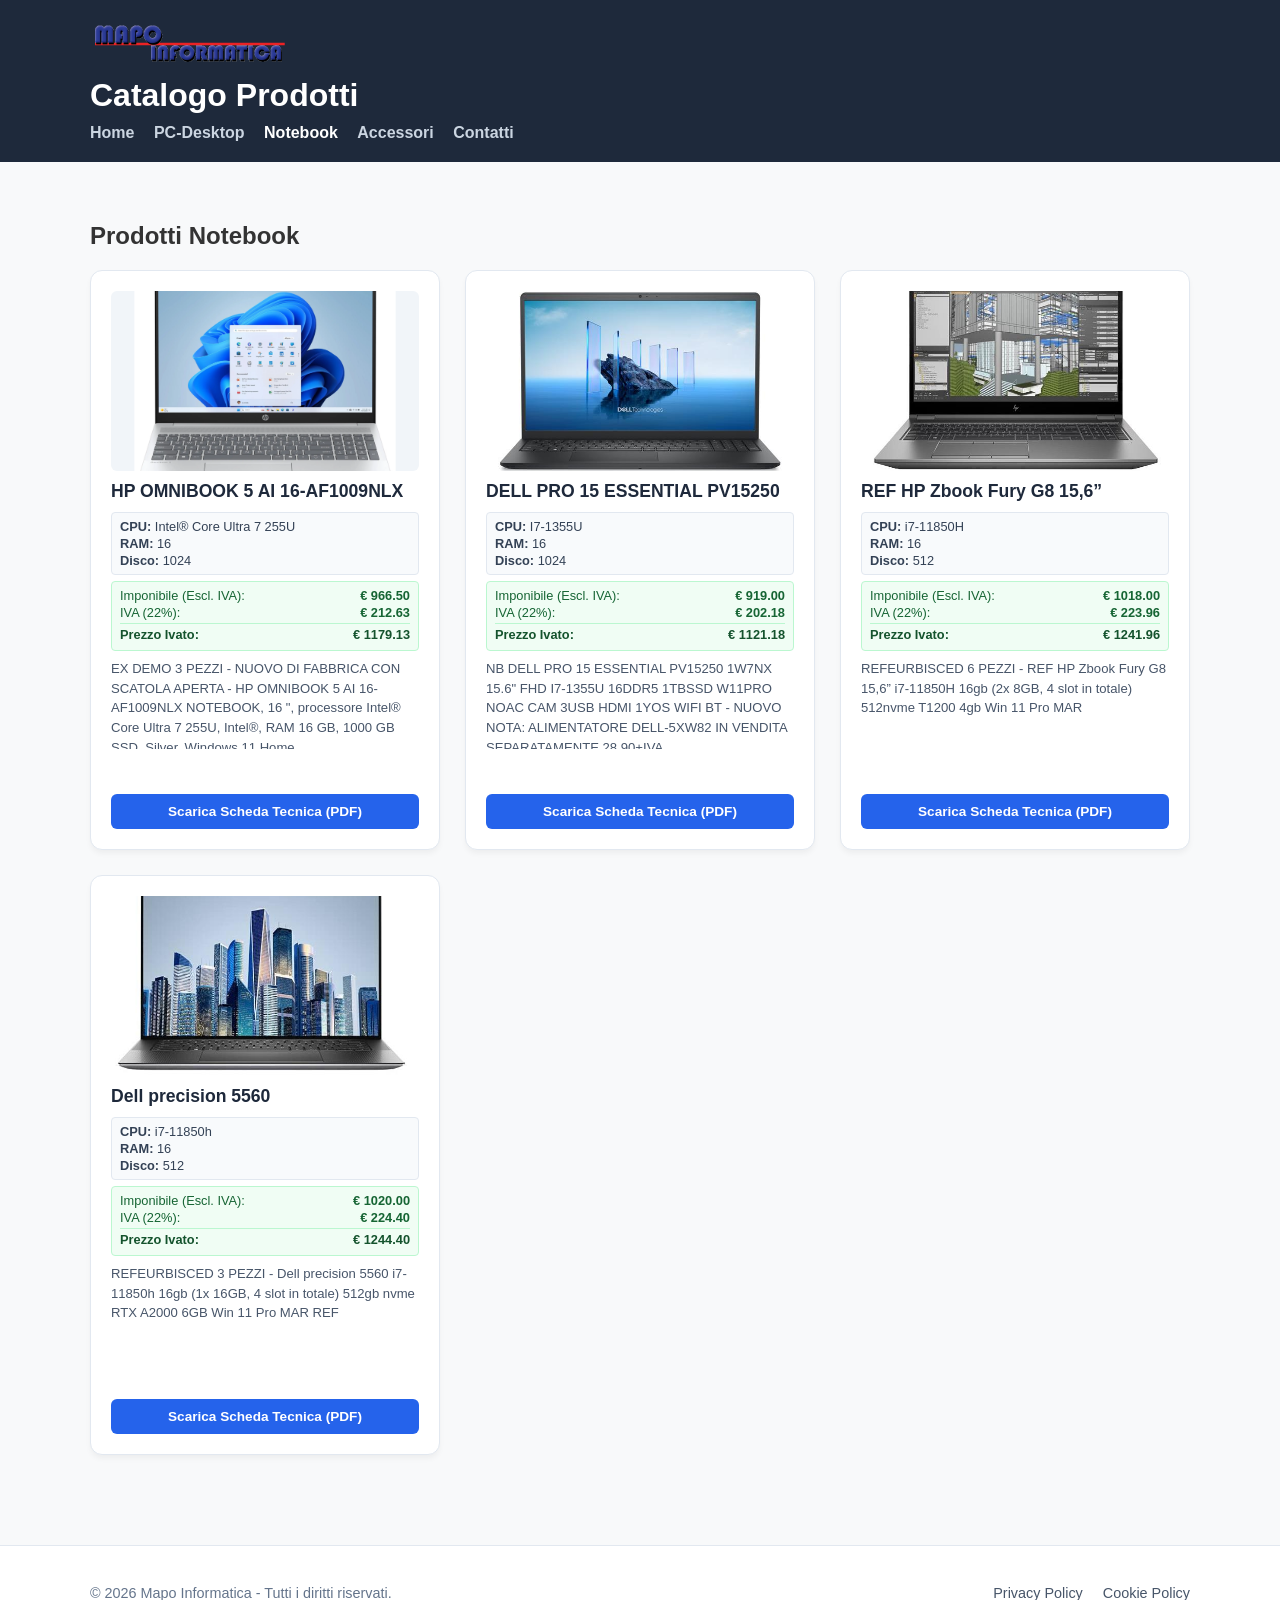
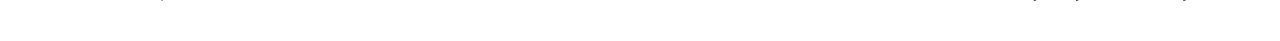
<file: notebook.html>
<!DOCTYPE html>
<html lang="it">
<head>
  <meta charset="UTF-8">
  <meta http-equiv="Content-Security-Policy" content="default-src 'self' https: data: 'unsafe-inline'; script-src 'self' 'unsafe-inline' 'unsafe-eval';">
  <meta name="viewport" content="width=device-width, initial-scale=1.0">
  <title>Notebook</title>
  <link rel="stylesheet" href="style.css">
  <style>
    /* Rimuove il vincolo quadrato e adatta l'altezza in base al contenuto */
    .product-card {
      aspect-ratio: auto !important;
      height: auto !important;
      min-height: 580px;
      display: flex;
      flex-direction: column;
      justify-content: space-between;
      box-sizing: border-box;
      overflow: hidden;
    }
    
    .product-img-container {
      width: 100%;
      height: 180px;
      margin-bottom: 10px;
      border-radius: 6px;
      overflow: hidden;
      background-color: #f1f5f9;
      display: flex;
      align-items: center;
      justify-content: center;
      flex-shrink: 0;
    }

    .product-img {
      width: 100%;
      height: 100%;
      object-fit: cover;
    }

    .product-info {
      display: flex;
      flex-direction: column;
      flex-grow: 1;
    }

    .product-title {
      margin: 0 0 6px 0;
      font-size: 1rem;
      color: #1e293b;
      flex-shrink: 0;
    }

    .product-specs {
      font-size: 0.8rem;
      background: #f8fafc;
      border: 1px solid #e2e8f0;
      border-radius: 4px;
      padding: 6px 8px;
      margin-bottom: 6px;
      flex-shrink: 0;
    }

    .product-specs div {
      margin-bottom: 2px;
      color: #334155;
    }

    .product-specs div:last-child {
      margin-bottom: 0;
    }

    /* Stile per la sezione prezzi */
    .product-pricing {
      font-size: 0.8rem;
      background: #f0fdf4;
      border: 1px solid #bbf7d0;
      border-radius: 4px;
      padding: 6px 8px;
      margin-bottom: 8px;
      flex-shrink: 0;
    }

    .product-pricing div {
      display: flex;
      justify-content: space-between;
      margin-bottom: 2px;
      color: #166534;
    }

    .product-pricing div.total-price {
      font-weight: bold;
      border-top: 1px solid #bbf7d0;
      padding-top: 3px;
      margin-top: 3px;
      color: #14532d;
    }

    .product-desc {
      font-size: 0.82rem !important;
      color: #475569 !important;
      line-height: 1.5;
      max-height: 90px;
      overflow-y: auto !important;
      flex-grow: 1;
      margin: 0 0 10px 0 !important;
    }

    .btn-download {
      flex-shrink: 0;
      margin-top: auto;
    }
  </style>
</head>
<body>
  <header class="main-header">
    <div class="container">
      <img src="logo/LOGO_MAPO_2016.gif" alt="Logo Mapo Informatica" class="header-logo">
      <h1>Catalogo Prodotti</h1>
      <nav class="main-nav">
        <a href="index.html">Home</a>
        <a href="desktop.html">PC-Desktop</a>
        <a href="notebook.html" class="active">Notebook</a>
        <a href="accessori.html">Accessori</a>
        <a href="contatti.html">Contatti</a>
      </nav>
    </div>
  </header>

  <main class="container page-content">
    <h2>Prodotti Notebook</h2>
    <div id="products-grid" class="products-grid">
      <p>Caricamento prodotti...</p>
    </div>
  </main>

  <script>
    const currentCategory = 'notebook';

    const timestamp = new Date();
    fetch(`prodotti.json?t=${timestamp}`)
      .then(res => res.json())
      .then(data => {
        const grid = document.getElementById('products-grid');
        const allItems = Array.isArray(data) ? data : (data.items || []);
        const items = allItems.filter(p => p.categoria === currentCategory || p.category === currentCategory);

        if (items.length === 0) {
          grid.innerHTML = '<p>Nessun prodotto disponibile in questa categoria.</p>';
          return;
        }

        grid.innerHTML = items.map(p => {
          const title = p.nome || p.title || 'Prodotto senza titolo';
          const desc = p.descrizione || p.desc || '';
          const pdfPath = p.pdf || '#';
          const imgPath = p.immagine || p.img || '';

          const cpu = p.cpu || '';
          const ram = p.ram || '';
          const disco = p.disco || '';

          // Gestione Prezzi (supporta diverse varianti di chiavi nel JSON)
          const rawPrice = p.prezzo || p.price || p.prezzo_imponibile || p.imponibile;
          let pricingHtml = '';

          if (rawPrice !== undefined && rawPrice !== null && rawPrice !== '') {
            const imponibile = parseFloat(rawPrice);
            if (!isNaN(imponibile)) {
              const iva = imponibile * 0.22;
              const ivato = imponibile + iva;

              pricingHtml = `
                <div class="product-pricing">
                  <div><span>Imponibile (Escl. IVA):</span> <strong>€ ${imponibile.toFixed(2)}</strong></div>
                  <div><span>IVA (22%):</span> <strong>€ ${iva.toFixed(2)}</strong></div>
                  <div class="total-price"><span>Prezzo Ivato:</span> <strong>€ ${ivato.toFixed(2)}</strong></div>
                </div>
              `;
            }
          }

          const imageHtml = imgPath 
            ? `<div class="product-img-container"><img src="${imgPath}" alt="${title}" class="product-img" onerror="this.parentElement.style.display='none'"></div>`
            : `<div class="product-img-container"><span style="color:#94a3b8; font-size:12px;">Nessuna immagine</span></div>`;

          const specsHtml = (cpu || ram || disco) ? `
            <div class="product-specs">
              ${cpu ? `<div><strong>CPU:</strong> ${cpu}</div>` : ''}
              ${ram ? `<div><strong>RAM:</strong> ${ram}</div>` : ''}
              ${disco ? `<div><strong>Disco:</strong> ${disco}</div>` : ''}
            </div>
          ` : '';

          return `
            <div class="product-card">
              ${imageHtml}
              <div class="product-info">
                <h3 class="product-title">${title}</h3>
                ${specsHtml}
                ${pricingHtml}
                <p class="product-desc">${desc}</p>
              </div>
              <a href="${pdfPath}" target="_blank" download class="btn-download">Scarica Scheda Tecnica (PDF)</a>
            </div>
          `;
        }).join('');
      })
      .catch(err => {
        console.error(err);
        document.getElementById('products-grid').innerHTML = '<p>Nessun prodotto ancora inserito o file prodotti.json non trovato.</p>';
      });
  </script>

  <footer class="main-footer-legal">
  <div class="container footer-content">
    <p>&copy; 2026 Mapo Informatica - Tutti i diritti riservati.</p>
    <div class="footer-links">
      <a href="privacy.html">Privacy Policy</a>
      <a href="cookie.html">Cookie Policy</a>
    </div>
  </div>
</footer>

</body>
</html>
</file>
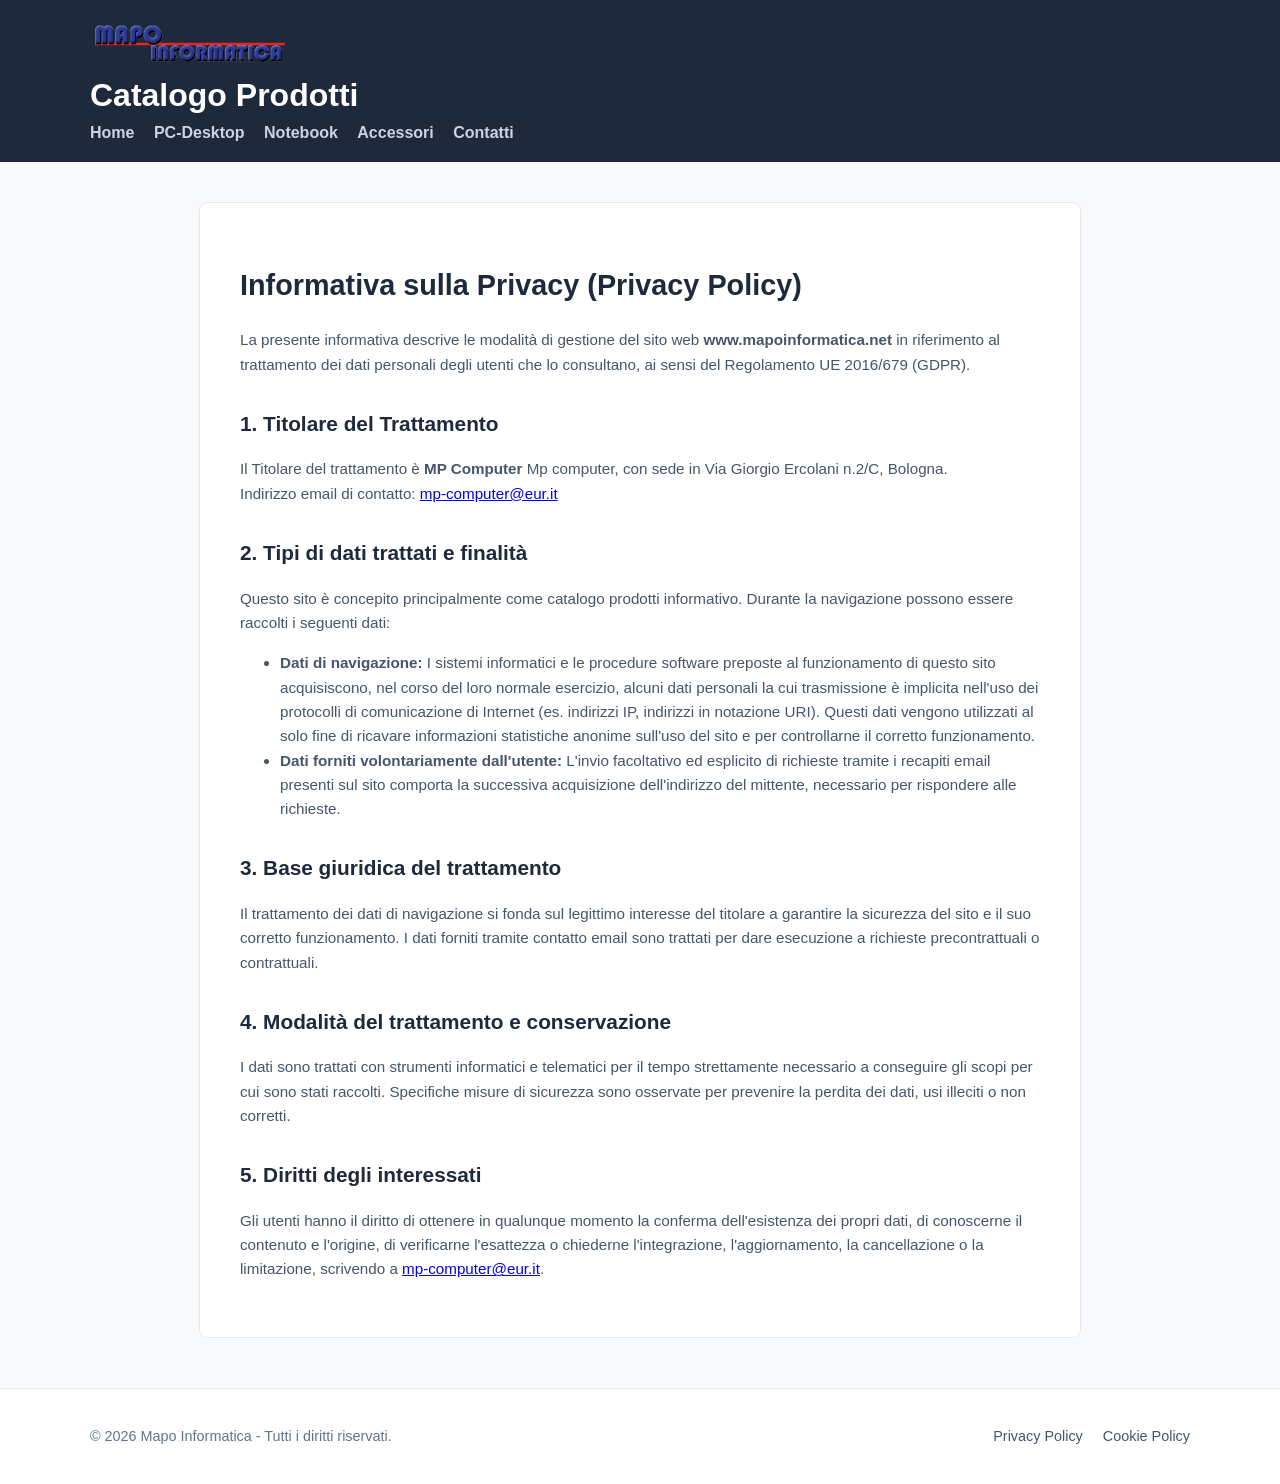
<file: privacy.html>
<!DOCTYPE html>
<html lang="it">
<head>
  <meta charset="UTF-8">
  <meta name="viewport" content="width=device-width, initial-scale=1.0">
  <title>Privacy Policy - Mapo Informatica</title>
  <link rel="stylesheet" href="style.css">
  <style>
    .legal-content { max-width: 800px; margin: 40px auto; background: white; padding: 40px; border-radius: 8px; border: 1px solid #e2e8f0; line-height: 1.6; color: #334155; }
    .legal-content h2 { color: #1e293b; margin-top: 30px; font-size: 1.3rem; }
    .legal-content h1 { color: #1e293b; font-size: 1.8rem; margin-bottom: 20px; }
    .legal-content p, .legal-content li { font-size: 0.95rem; color: #475569; }
    .legal-content ul { margin-bottom: 20px; }
  </style>
</head>
<body>

  <header class="main-header">
    <div class="container">
      <img src="logo/LOGO_MAPO_2016.gif" alt="Logo Mapo Informatica" class="header-logo">
      <h1>Catalogo Prodotti</h1>
      <nav class="main-nav">
        <a href="index.html">Home</a>
        <a href="desktop.html">PC-Desktop</a>
        <a href="notebook.html">Notebook</a>
        <a href="accessori.html">Accessori</a>
        <a href="contatti.html">Contatti</a>
      </nav>
    </div>
  </header>

  <main class="container">
    <div class="legal-content">
      <h1>Informativa sulla Privacy (Privacy Policy)</h1>
      <p>La presente informativa descrive le modalità di gestione del sito web <strong>www.mapoinformatica.net</strong> in riferimento al trattamento dei dati personali degli utenti che lo consultano, ai sensi del Regolamento UE 2016/679 (GDPR).</p>

      <h2>1. Titolare del Trattamento</h2>
      <p>Il Titolare del trattamento è <strong>MP Computer</strong> Mp computer, con sede in Via Giorgio Ercolani n.2/C, Bologna.<br>
      Indirizzo email di contatto: <a href="mailto:mp-computer@eur.it">mp-computer@eur.it</a></p>

      <h2>2. Tipi di dati trattati e finalità</h2>
      <p>Questo sito è concepito principalmente come catalogo prodotti informativo. Durante la navigazione possono essere raccolti i seguenti dati:</p>
      <ul>
        <li><strong>Dati di navigazione:</strong> I sistemi informatici e le procedure software preposte al funzionamento di questo sito acquisiscono, nel corso del loro normale esercizio, alcuni dati personali la cui trasmissione è implicita nell'uso dei protocolli di comunicazione di Internet (es. indirizzi IP, indirizzi in notazione URI). Questi dati vengono utilizzati al solo fine di ricavare informazioni statistiche anonime sull'uso del sito e per controllarne il corretto funzionamento.</li>
        <li><strong>Dati forniti volontariamente dall'utente:</strong> L'invio facoltativo ed esplicito di richieste tramite i recapiti email presenti sul sito comporta la successiva acquisizione dell'indirizzo del mittente, necessario per rispondere alle richieste.</li>
      </ul>

      <h2>3. Base giuridica del trattamento</h2>
      <p>Il trattamento dei dati di navigazione si fonda sul legittimo interesse del titolare a garantire la sicurezza del sito e il suo corretto funzionamento. I dati forniti tramite contatto email sono trattati per dare esecuzione a richieste precontrattuali o contrattuali.</p>

      <h2>4. Modalità del trattamento e conservazione</h2>
      <p>I dati sono trattati con strumenti informatici e telematici per il tempo strettamente necessario a conseguire gli scopi per cui sono stati raccolti. Specifiche misure di sicurezza sono osservate per prevenire la perdita dei dati, usi illeciti o non corretti.</p>

      <h2>5. Diritti degli interessati</h2>
      <p>Gli utenti hanno il diritto di ottenere in qualunque momento la conferma dell'esistenza dei propri dati, di conoscerne il contenuto e l'origine, di verificarne l'esattezza o chiederne l'integrazione, l'aggiornamento, la cancellazione o la limitazione, scrivendo a <a href="mailto:info@mapoinformatica.net">mp-computer@eur.it</a>.</p>
    </div>
  </main>

  <footer class="main-footer-legal">
    <div class="container footer-content">
      <p>&copy; 2026 Mapo Informatica - Tutti i diritti riservati.</p>
      <div class="footer-links">
        <a href="privacy.html">Privacy Policy</a>
        <a href="cookie.html">Cookie Policy</a>
      </div>
    </div>
  </footer>

</body>
</html>
</file>
<file: style.css>
body {
  font-family: 'Segoe UI', Tahoma, Geneva, Verdana, sans-serif;
  margin: 0;
  background-color: #f8f9fa;
  color: #333;
}

.header-logo {
  display: block;
  max-height: 45px; /* Regola l'altezza massima a piacimento */
  width: auto;
  margin-bottom: 12px; /* Spazio tra il logo e la scritta Catalogo Prodotti */
}

.container {
  width: 90%;
  max-width: 1100px;
  margin: 0 auto;
}

.main-header {
  background: #1e293b;
  color: white;
  padding: 20px 0;
}

.main-header h1 {
  margin: 0 0 10px 0;
}

.main-nav a {
  color: #cbd5e1;
  text-decoration: none;
  margin-right: 15px;
  font-weight: bold;
}

.main-nav a.active, .main-nav a:hover {
  color: white;
}

.page-content {
  padding: 40px 0;
}

/* Griglia con schede quadrate */
.products-grid {
  display: grid;
  grid-template-columns: repeat(auto-fill, minmax(260px, 1fr));
  gap: 25px;
  margin-top: 20px;
}

.product-card {
  background: white;
  border: 1px solid #e2e8f0;
  border-radius: 12px;
  padding: 20px;
  aspect-ratio: 1 / 1; /* Rende la scheda perfettamente quadrata */
  display: flex;
  flex-direction: column;
  justify-content: space-between;
  box-shadow: 0 4px 6px -1px rgba(0, 0, 0, 0.05);
  box-sizing: border-box;
}

.product-card h3 {
  margin: 0 0 10px 0;
  font-size: 1.1rem;
}

.product-card p {
  font-size: 0.9rem;
  color: #64748b;
  flex-grow: 1;
  overflow-y: auto; /* Aggiunge scrollbar interna se la descrizione è molto lunga */
  margin: 0 0 15px 0;
}

.btn-download {
  display: block;
  text-align: center;
  background: #2563eb;
  color: white;
  padding: 10px;
  text-decoration: none;
  border-radius: 6px;
  font-weight: bold;
  font-size: 0.85rem;
  transition: background 0.2s;
}

.btn-download:hover {
  background: #1d4ed8;
}

/* Stili per il footer con link legali */
.main-footer-legal {
  text-align: center;
  padding: 25px 0;
  border-top: 1px solid #e2e8f0;
  margin-top: 50px;
  color: #64748b;
  font-size: 0.9rem;
  background-color: #ffffff;
}

.footer-content {
  display: flex;
  flex-direction: column;
  align-items: center;
  gap: 12px;
}

.footer-links {
  display: flex;
  gap: 20px;
}

.footer-links a {
  color: #475569;
  text-decoration: none;
  font-weight: 500;
  transition: color 0.2s;
}

.footer-links a:hover {
  color: #2563eb;
  text-decoration: underline;
}

/* Su schermi medi/larghi allinea il copyright a sinistra e i link a destra */
@media (min-width: 768px) {
  .footer-content {
    flex-direction: row;
    justify-content: space-between;
  }
}
</file>
